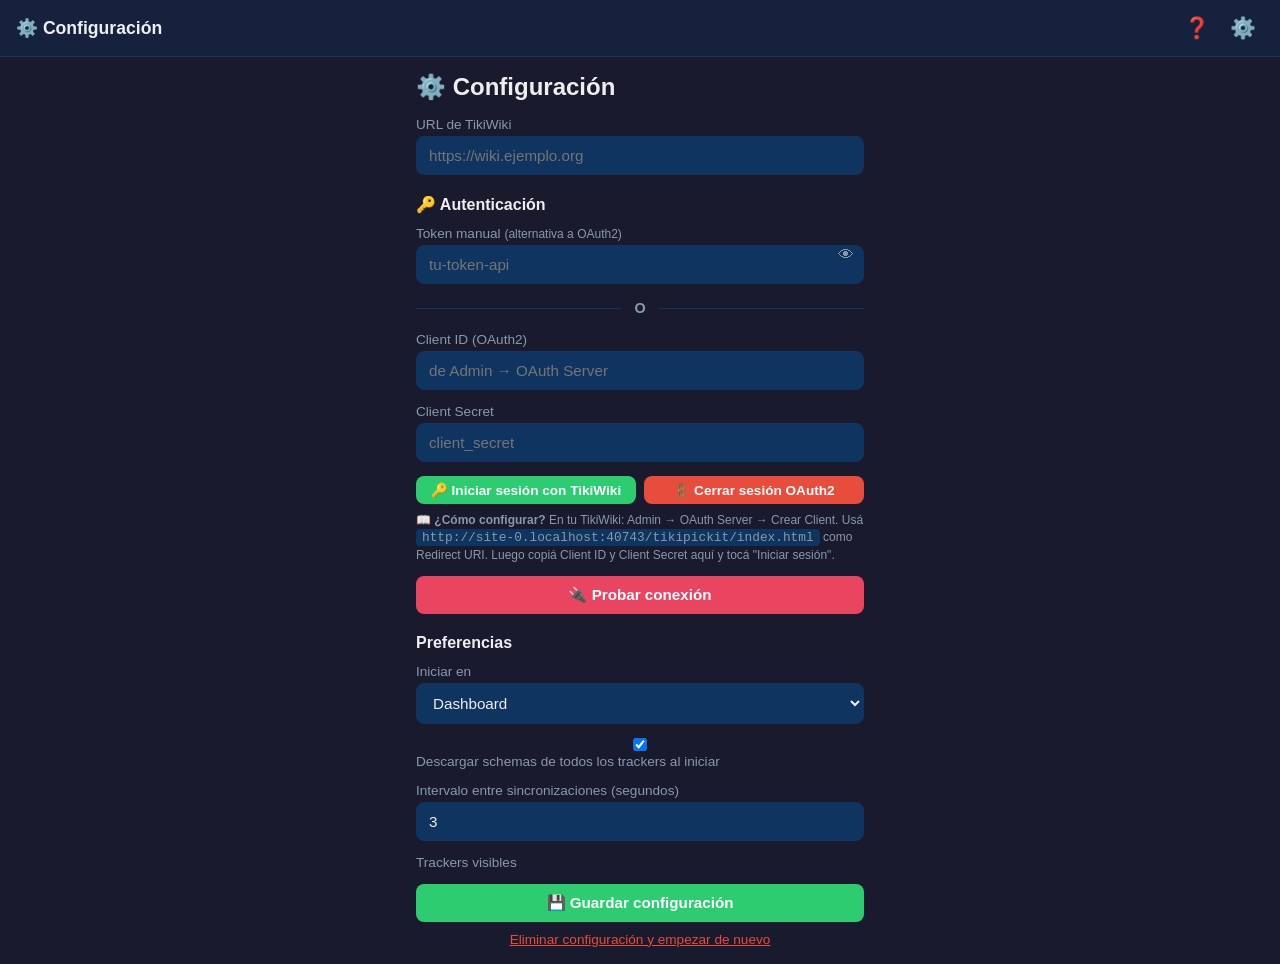
<file: tikipickit/index.html>
<!DOCTYPE html>
<html lang="es">
<head>
<meta charset="UTF-8">
<meta name="viewport" content="width=device-width,initial-scale=1,maximum-scale=1,user-scalable=no">
<meta name="theme-color" content="#16213e">
<meta name="apple-mobile-web-app-capable" content="yes">
<link rel="manifest" href="manifest.json">
<link rel="icon" href="icons/icon-192.svg" type="image/svg+xml">
<title>TikiPickIt</title>
<style>
/* ─── Reset & Base ─── */
*,*::before,*::after{box-sizing:border-box;margin:0;padding:0}
html{font-size:16px;-webkit-text-size-adjust:100%}
body{
  font-family:-apple-system,BlinkMacSystemFont,'Segoe UI',Roboto,Oxygen,Ubuntu,sans-serif;
  background:#1a1a2e;color:#eee;min-height:100vh;display:flex;flex-direction:column;
  --accent:#e94560;--bg-card:#16213e;--bg-input:#0f3460;--text-muted:#8899aa;
  --green:#2ecc71;--yellow:#f39c12;--red:#e74c3c;
}
a{color:var(--accent)}
/* ─── Header ─── */
header{
  background:var(--bg-card);padding:12px 16px;display:flex;align-items:center;
  justify-content:space-between;border-bottom:1px solid #0f3460;position:sticky;top:0;z-index:10
}
header h1{font-size:1.1rem;font-weight:600}
header .badge{font-size:.75rem;background:var(--accent);color:#fff;padding:2px 8px;border-radius:12px;margin-left:8px}
header button{background:none;border:none;color:#eee;font-size:1.3rem;cursor:pointer;padding:4px 8px}
/* ─── Views ─── */
.view{display:none;flex:1;padding:16px}
.view.active{display:block}
/* ─── Buttons ─── */
.btn{
  display:inline-block;padding:10px 20px;border:none;border-radius:8px;
  font-size:.95rem;font-weight:600;cursor:pointer;text-align:center;
  transition:opacity .2s;width:100%
}
.btn:hover{opacity:.85}
.btn:disabled{opacity:.4;cursor:not-allowed}
.btn-primary{background:var(--accent);color:#fff}
.btn-secondary{background:var(--bg-input);color:#eee}
.btn-success{background:var(--green);color:#fff}
.btn-danger{background:var(--red);color:#fff}
.btn-small{padding:6px 14px;width:auto;font-size:.85rem}
/* ─── Loading spinner ─── */
.spinner{width:36px;height:36px;border:3px solid #0f3460;border-top-color:var(--accent);border-radius:50%;animation:spin .8s linear infinite;margin:0 auto}
@keyframes spin{to{transform:rotate(360deg)}}
/* ─── Settings ─── */
#view-settings{max-width:480px;margin:0 auto}
#view-settings h2{margin-bottom:16px}
.form-group{margin-bottom:14px}
.form-group label{display:block;font-size:.85rem;color:var(--text-muted);margin-bottom:4px}
.form-group input,select,textarea{
  width:100%;padding:10px 12px;border:1px solid #0f3460;border-radius:8px;
  background:var(--bg-input);color:#eee;font-size:.95rem
}
.form-group input:focus{outline:none;border-color:var(--accent)}
.toggle-pw{position:relative}
.toggle-pw input{padding-right:40px}
.toggle-pw .eye{position:absolute;right:10px;top:50%;transform:translateY(-50%);background:none;border:none;color:var(--text-muted);cursor:pointer;font-size:1rem}
.token-status{font-size:.75rem;margin-top:2px}
.token-status.ok{color:var(--green)}
.conn-status{margin:8px 0;padding:10px;border-radius:8px;font-size:.85rem;text-align:center}
.conn-status.ok{background:rgba(46,204,113,.15);color:var(--green);border:1px solid rgba(46,204,113,.3)}
.conn-status.err{background:rgba(231,76,60,.15);color:var(--red);border:1px solid rgba(231,76,60,.3)}
.conn-status.loading{background:rgba(243,156,18,.15);color:var(--yellow);border:1px solid rgba(243,156,18,.3)}
.conn-status.info{background:rgba(52,152,219,.15);color:#3498db;border:1px solid rgba(52,152,219,.3)}
.checkbox-group label{display:flex;align-items:center;gap:8px;padding:6px 0;cursor:pointer}
.checkbox-group input[type=checkbox]{width:18px;height:18px;accent-color:var(--accent)}
.auth-divider{display:flex;align-items:center;gap:12px;margin:16px 0;color:var(--text-muted);font-size:.8rem}
.auth-divider::before,.auth-divider::after{content:'';flex:1;border-bottom:1px solid #0f3460}
.auth-divider span{font-size:.9rem;font-weight:600}
/* ─── Dashboard ─── */
.sync-bar{
  display:flex;align-items:center;justify-content:space-between;
  padding:10px 0;margin-bottom:12px;font-size:.85rem;color:var(--text-muted);
  border-bottom:1px solid #0f3460;flex-wrap:wrap;gap:6px
}
.sync-bar .count{font-weight:600;color:#eee}
.tracker-grid{display:flex;flex-direction:column;gap:10px}
.tracker-card{
  background:var(--bg-card);border-radius:12px;padding:16px;cursor:pointer;
  display:flex;align-items:center;gap:14px;transition:transform .15s;border:1px solid transparent
}
/* ─── Help view ─── */
#view-help{max-width:600px;margin:0 auto;font-size:.9rem;line-height:1.6}
#view-help h2{margin-bottom:16px}
#view-help h3{font-size:1rem;margin:20px 0 8px;color:var(--accent)}
#view-help p{margin-bottom:8px}
#view-help code{background:var(--bg-input);padding:1px 6px;border-radius:4px;font-size:.8rem;word-break:break-all}
#view-help ul{padding-left:20px;margin-bottom:12px}
#view-help li{margin-bottom:4px}
#view-help hr{border:none;border-top:1px solid #0f3460;margin:16px 0}
#view-help .help-section{background:var(--bg-card);border-radius:10px;padding:14px;margin-bottom:12px
}
.tracker-card:hover{transform:translateX(4px);border-color:var(--accent)}
.tracker-card .emoji{font-size:1.8rem;flex-shrink:0}
.tracker-card .info{flex:1;min-width:0}
.tracker-card .info .name{font-weight:600;font-size:1rem;white-space:nowrap;overflow:hidden;text-overflow:ellipsis}
.tracker-card .info .meta{font-size:.8rem;color:var(--text-muted);margin-top:2px}
.tracker-card .pending-badge{
  font-size:.75rem;padding:2px 10px;border-radius:12px;font-weight:600;flex-shrink:0
}
.pending-0{background:rgba(46,204,113,.2);color:var(--green)}
.pending-low{background:rgba(243,156,18,.2);color:var(--yellow)}
.pending-high{background:rgba(231,76,60,.2);color:var(--red)}
/* ─── Form ─── */
#view-form{max-width:600px;margin:0 auto}
.form-header{
  display:flex;align-items:center;gap:6px;margin-bottom:16px;flex-wrap:wrap
}
.form-header .pill{
  padding:6px 14px;border-radius:20px;background:var(--bg-input);border:1px solid transparent;
  font-size:.8rem;cursor:pointer;color:var(--text-muted);white-space:nowrap
}
.form-header .pill.active{background:var(--accent);color:#fff;border-color:var(--accent)}
.form-header .pill.home{font-size:1.1rem;padding:6px 10px}
.tracker-form{padding-top:8px}
.tracker-form .form-group textarea{min-height:80px;resize:vertical}
.tracker-form .gps-btn{
  display:flex;align-items:center;gap:8px;padding:10px 14px;background:var(--bg-input);
  border:1px dashed var(--text-muted);border-radius:8px;cursor:pointer;font-size:.9rem;color:#eee;width:100%
}
.tracker-form .gps-btn:hover{border-color:var(--accent);background:rgba(233,69,96,.1)}
.tracker-form .gps-btn:disabled{opacity:.5;cursor:not-allowed}
.tracker-form .gps-coords{font-size:.8rem;color:var(--text-muted);margin-top:4px}
.tracker-form .file-input input[type=file]{font-size:.9rem;color:#eee}
.tracker-form .file-input .file-name{font-size:.8rem;color:var(--text-muted);margin-top:4px}
.form-actions{display:flex;gap:10px;margin-top:20px}
.form-actions .btn{flex:1}
/* ─── Errors view ─── */
.error-item{
  background:var(--bg-card);border-radius:10px;padding:12px;margin-bottom:8px;
  border-left:3px solid var(--red)
}
.error-item .e-tracker{font-weight:600;font-size:.9rem}
.error-item .e-msg{font-size:.8rem;color:var(--red);margin:4px 0}
.error-item .e-meta{font-size:.75rem;color:var(--text-muted)}
.error-item .e-actions{margin-top:8px;display:flex;gap:6px;flex-wrap:wrap}
.error-item .e-actions .btn{padding:4px 12px;font-size:.75rem;width:auto}
/* ─── Toast ─── */
.toast{
  position:fixed;bottom:20px;left:50%;transform:translateX(-50%);padding:12px 24px;
  border-radius:10px;font-size:.9rem;z-index:100;max-width:90%;text-align:center;
  animation:slideUp .3s ease;display:none
}
.toast.show{display:block}
.toast.success{background:rgba(46,204,113,.9);color:#fff}
.toast.error{background:rgba(231,76,60,.9);color:#fff}
.toast.info{background:rgba(52,152,219,.9);color:#fff}
@keyframes slideUp{from{opacity:0;transform:translateX(-50%) translateY(20px)}to{opacity:1;transform:translateX(-50%) translateY(0)}}
/* ─── Misc ─── */
.hidden{display:none!important}
.text-center{text-align:center}
.mt-8{margin-top:8px}
.mb-8{margin-bottom:8px}
.empty-state{padding:40px 20px;text-align:center;color:var(--text-muted)}
.empty-state .big{font-size:3rem;margin-bottom:12px}
.loading-dots::after{content:'...';animation:dots 1.5s steps(4,end) infinite}
@keyframes dots{0%{content:''}25%{content:'.'}50%{content:'..'}75%{content:'...'}}
</style>
</head>
<body>

<header id="app-header">
  <h1>📋 TikiPickIt <span class="badge hidden" id="header-badge">0</span></h1>
  <div style="display:flex;gap:4px;align-items:center">
    <button id="btn-help" title="Ayuda">❓</button>
    <button id="btn-settings" title="Configuración">⚙️</button>
  </div>
</header>

<!-- ─── VIEW: LOADING ─── -->
<section id="view-loading" class="view active">
  <div style="display:flex;flex-direction:column;align-items:center;justify-content:center;min-height:60vh">
    <div class="spinner"></div>
    <p style="margin-top:16px;color:var(--text-muted)">Cargando...</p>
  </div>
</section>

<!-- ─── VIEW: SETTINGS ─── -->
<section id="view-settings" class="view">
  <h2>⚙️ Configuración</h2>

  <div class="form-group">
    <label for="s-url">URL de TikiWiki</label>
    <input type="url" id="s-url" placeholder="https://wiki.ejemplo.org" autocomplete="url">
  </div>

  <h3 style="margin:20px 0 12px;font-size:1rem">🔑 Autenticación</h3>

  <!-- Manual Token -->
  <div class="form-group toggle-pw">
    <label for="s-token">Token manual <span style="font-size:.75rem;color:var(--text-muted)">(alternativa a OAuth2)</span></label>
    <input type="password" id="s-token" placeholder="tu-token-api" autocomplete="off">
    <button class="eye" id="s-token-eye" aria-label="Mostrar/ocultar token">👁</button>
    <div id="s-token-status" class="token-status"></div>
  </div>

  <!-- OAuth2 -->
  <div class="auth-divider"><span>O</span></div>

  <div class="form-group">
    <label for="s-oauth-cid">Client ID (OAuth2)</label>
    <input type="text" id="s-oauth-cid" placeholder="de Admin → OAuth Server" autocomplete="off">
  </div>
  <div class="form-group toggle-pw">
    <label for="s-oauth-secret">Client Secret</label>
    <input type="password" id="s-oauth-secret" placeholder="client_secret" autocomplete="off">
  </div>
  <div style="display:flex;gap:8px;margin-bottom:8px">
    <button class="btn btn-small btn-success" id="s-oauth-login" style="flex:1">🔑 Iniciar sesión con TikiWiki</button>
    <button class="btn btn-small btn-danger" id="s-oauth-logout" style="flex:1">🚪 Cerrar sesión OAuth2</button>
  </div>
  <div id="s-oauth-status" class="conn-status hidden"></div>
  <div style="font-size:.75rem;color:var(--text-muted);margin-bottom:12px;line-height:1.4">
    📖 <strong>¿Cómo configurar?</strong> En tu TikiWiki: Admin → OAuth Server → Crear Client.
    Usá <code id="s-oauth-redirect-demo" style="background:var(--bg-input);padding:1px 6px;border-radius:4px;font-size:.8rem">(cargando...)</code> como Redirect URI.
    Luego copiá Client ID y Client Secret aquí y tocá "Iniciar sesión".
  </div>

  <button class="btn btn-primary" id="s-test">🔌 Probar conexión</button>
  <div id="s-status" class="conn-status hidden"></div>

  <h3 style="margin:20px 0 12px;font-size:1rem">Preferencias</h3>
  <div class="form-group">
    <label for="s-start">Iniciar en</label>
    <select id="s-start">
      <option value="dashboard">Dashboard</option>
      <option value="last">Último tracker usado</option>
    </select>
  </div>
  <div class="form-group">
    <label><input type="checkbox" id="s-auto-schemas" checked> Descargar schemas de todos los trackers al iniciar</label>
  </div>
  <div class="form-group">
    <label for="s-sync-delay">Intervalo entre sincronizaciones (segundos)</label>
    <input type="number" id="s-sync-delay" min="1" max="60" value="3">
  </div>
  <div class="form-group">
    <label>Trackers visibles</label>
    <div id="s-whitelist" class="checkbox-group"></div>
  </div>
  <button class="btn btn-success" id="s-save">💾 Guardar configuración</button>
  <p class="text-center mt-8"><a href="#" id="s-reset" style="color:var(--red);font-size:.85rem">Eliminar configuración y empezar de nuevo</a></p>
</section>

<!-- ─── VIEW: DASHBOARD ─── -->
<section id="view-dashboard" class="view">
  <div class="sync-bar">
    <span>📦 <span class="count" id="d-total-pending">0</span> pendientes</span>
    <span style="display:flex;gap:6px;align-items:center;flex-wrap:wrap">
      <span id="d-sync-status" style="font-size:.8rem">● <span id="d-sync-text">Sin sincronizar</span></span>
      <button class="btn btn-small btn-danger" id="d-show-errors" style="display:none;padding:3px 10px;font-size:.75rem">❌ Errores</button>
    </span>
  </div>
  <div id="d-trackers" class="tracker-grid"></div>
  <div id="d-empty" class="empty-state hidden">
    <div class="big">📭</div>
    <p>No hay trackers disponibles.</p>
    <p style="font-size:.85rem;color:var(--text-muted);margin-top:8px">Verificá tu conexión o configuración.</p>
  </div>
</section>

<!-- ─── VIEW: FORM ─── -->
<section id="view-form" class="view">
  <div class="form-header" id="f-header"></div>
  <div id="f-form" class="tracker-form"></div>
</section>

<!-- ─── VIEW: ERRORS ─── -->
<section id="view-errors" class="view">
  <div style="display:flex;align-items:center;justify-content:space-between;margin-bottom:12px;flex-wrap:wrap;gap:8px">
    <h2>❌ Errores de sincronización</h2>
    <button class="btn btn-small btn-primary" id="e-retry-all">🔄 Reintentar todos</button>
  </div>
  <div id="e-list"></div>
  <p class="text-center mt-8"><a href="#" id="e-back" style="color:var(--text-muted);font-size:.85rem">← Volver al dashboard</a></p>
</section>

<!-- ─── VIEW: HELP ─── -->
<section id="view-help" class="view">
  <h2>❓ Ayuda</h2>

  <div class="help-section">
    <h3>🔧 ¿Qué es TikiPickIt?</h3>
    <p>Aplicación web progresiva (PWA) para cargar datos en trackers de TikiWiki directamente desde el navegador o el celular, con o sin conexión a internet.</p>
  </div>

  <div class="help-section">
    <h3>🔑 Primeros pasos</h3>
    <ol style="padding-left:20px;margin-bottom:0">
      <li><strong>Configurar conexión</strong> — En <a href="#" id="h-go-settings">⚙️ Configuración</a> poné la URL de tu TikiWiki (ej: <code>https://wiki.ejemplo.org</code>).</li>
      <li><strong>Autenticarte</strong> — Usá <strong>OAuth2</strong> (recomendado, con "Iniciar sesión con TikiWiki") o un <strong>Token manual</strong> desde tu perfil de TikiWiki (Admin → API Tokens).</li>
      <li><strong>Seleccionar trackers</strong> — Elegí qué trackers se muestran en tu dashboard desde la sección "Trackers visibles".</li>
      <li><strong>Cargar datos</strong> — Tocá una tarjeta de tracker, completá el formulario y guardá.</li>
    </ol>
  </div>

  <div class="help-section">
    <h3>📶 Sin conexión</h3>
    <p>TikiPickIt guarda los datos <strong>localmente</strong> aunque no tengas internet. Al recuperar la conexión, los datos se sincronizan automáticamente con TikiWiki.</p>
    <p>Los items pendientes aparecen con una cuenta en el badge del header y en el dashboard. Podés sincronizar manualmente desde <a href="#" id="h-go-dashboard">📋 el dashboard</a>.</p>
  </div>

  <div class="help-section">
    <h3>⚠️ Errores y reintentos</h3>
    <p>Si un item falla al sincronizar, pasa a la <a href="#" id="h-go-errors">❌ vista de errores</a>. Podés reintentarlo individualmente o todos juntos.</p>
    <p>Cuando hay más de 3 reintentos fallidos, el item se descarta para no bloquear la cola.</p>
  </div>

  <hr>
  <p style="font-size:.85rem;color:var(--text-muted);text-align:center">
    📖 Más información en <a href="#" id="h-readme" style="color:var(--accent)">TikiPickIt — README</a>
    <br><br>
    <a href="#" id="h-back" style="color:var(--text-muted)">← Volver</a>
  </p>
</section>

<!-- ─── TOAST ─── -->
<div id="toast" class="toast"></div>

<script src="app.js?v=20260710"></script>
</body>
</html>
</file>
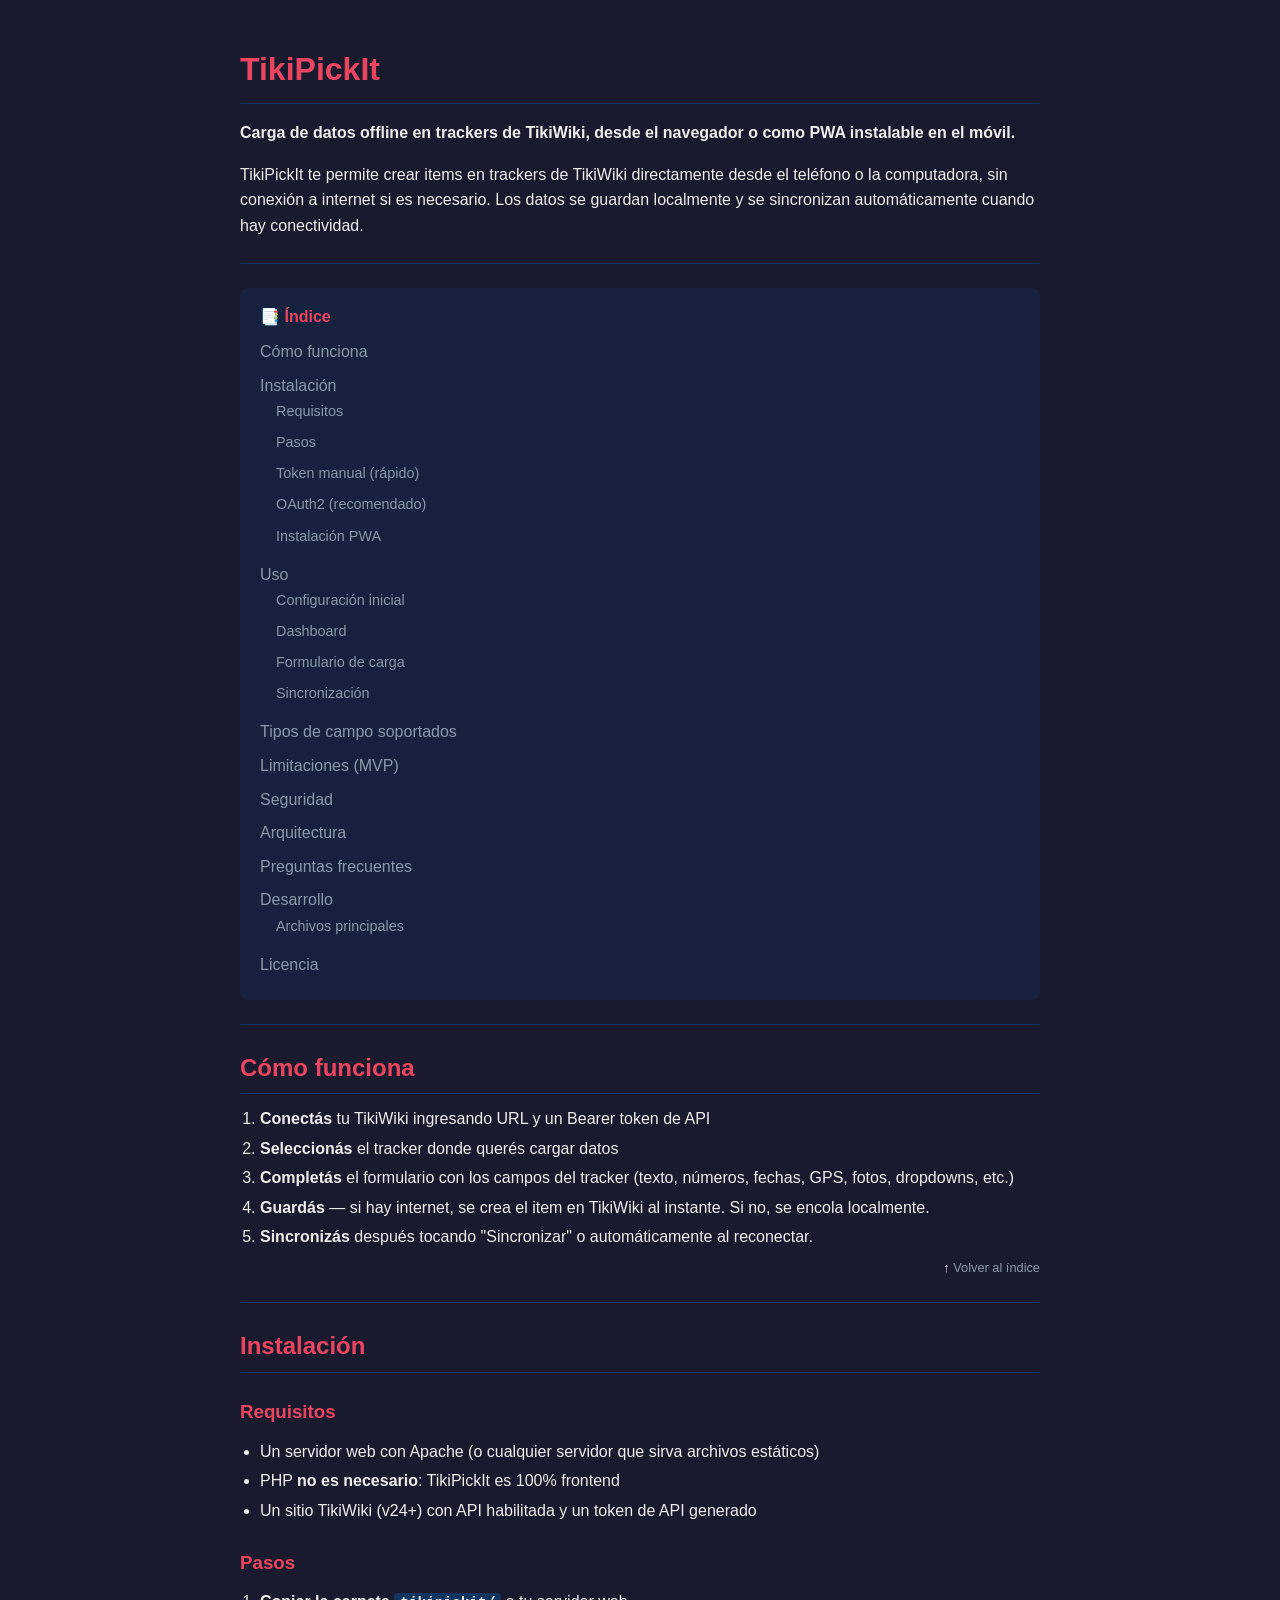
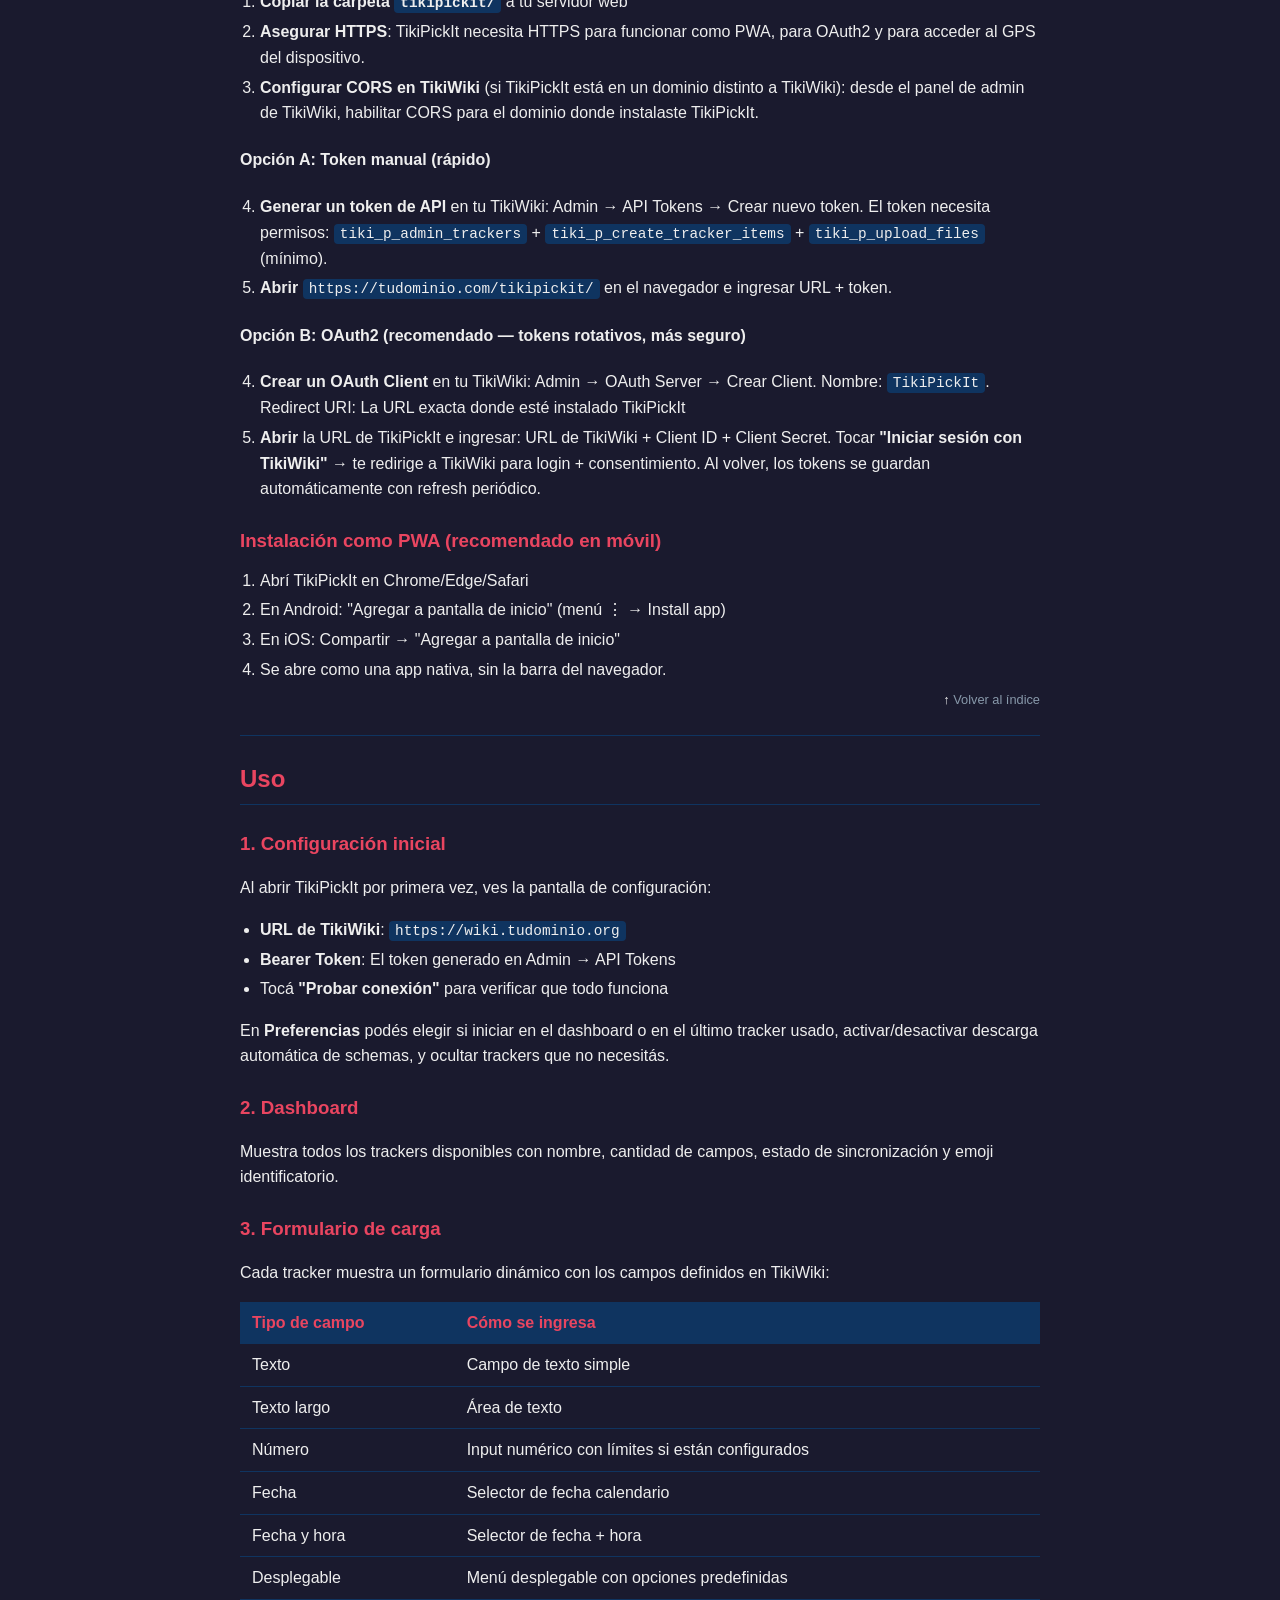
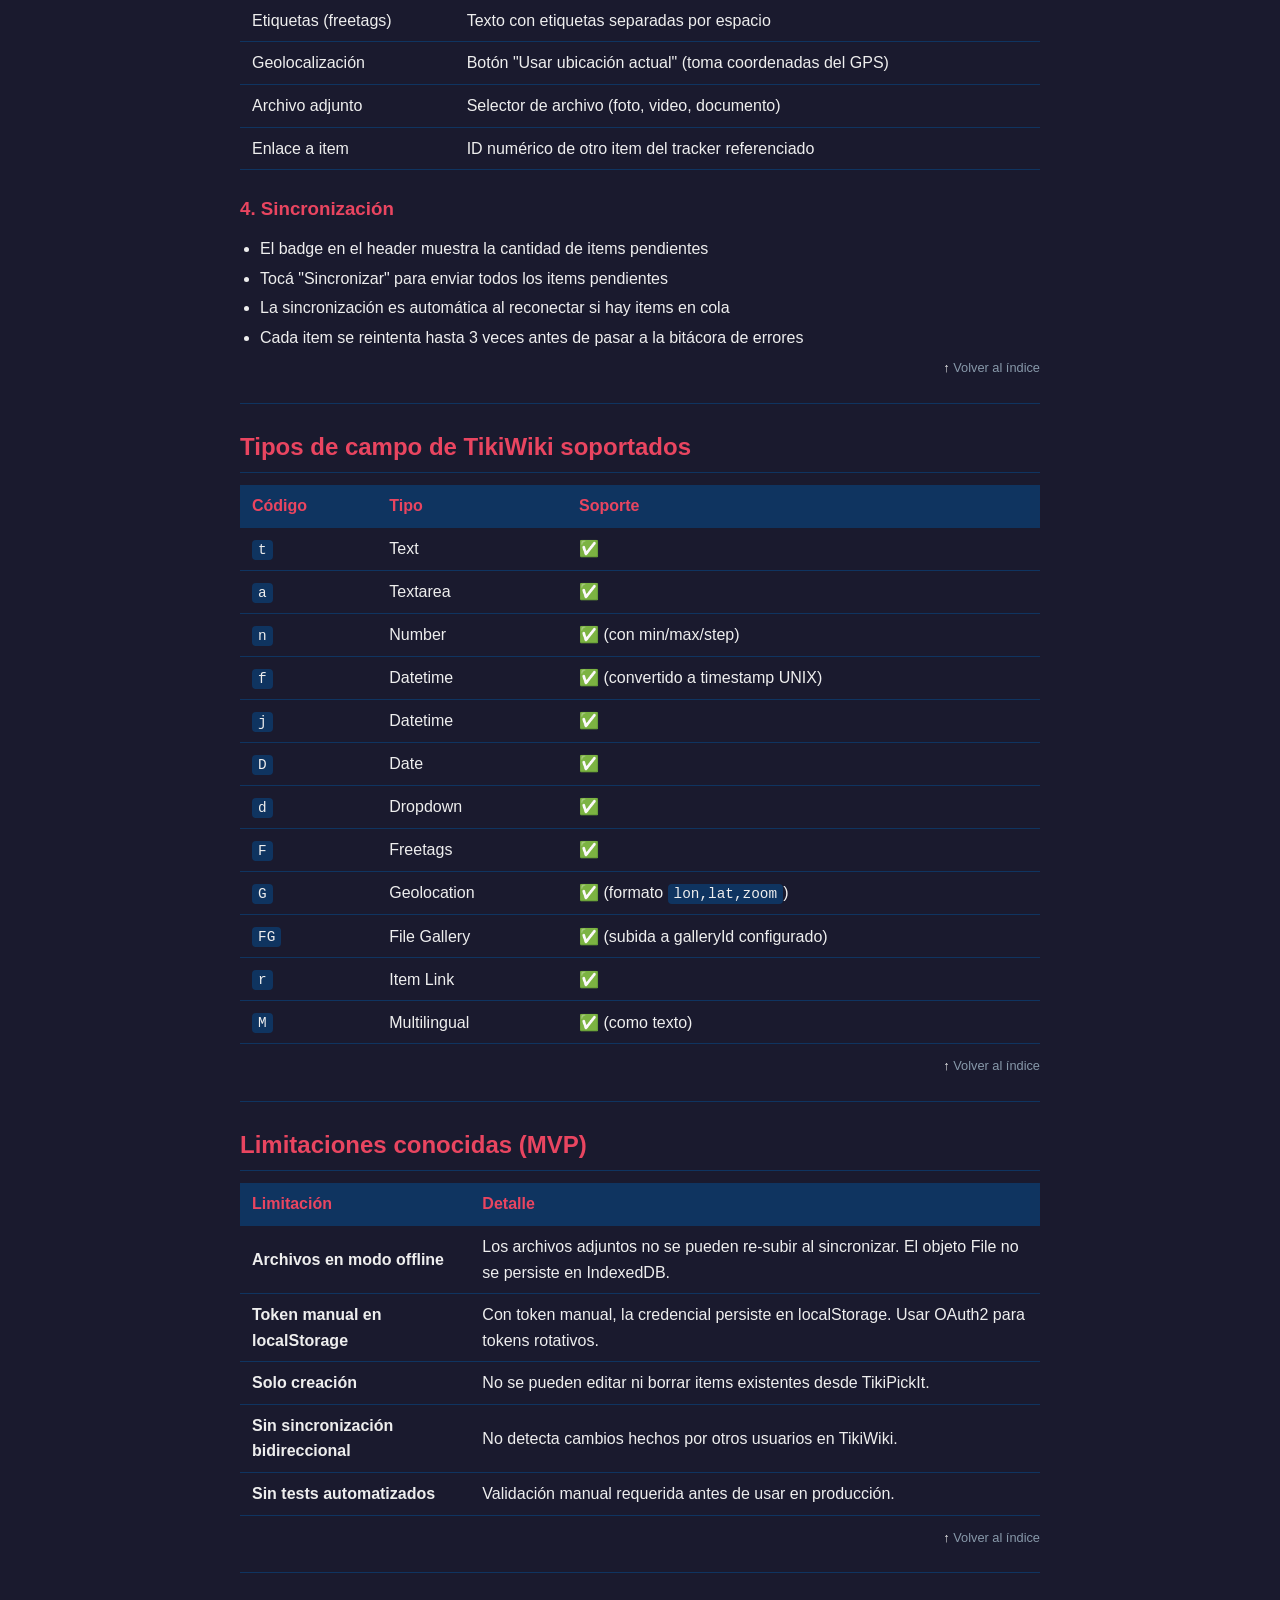
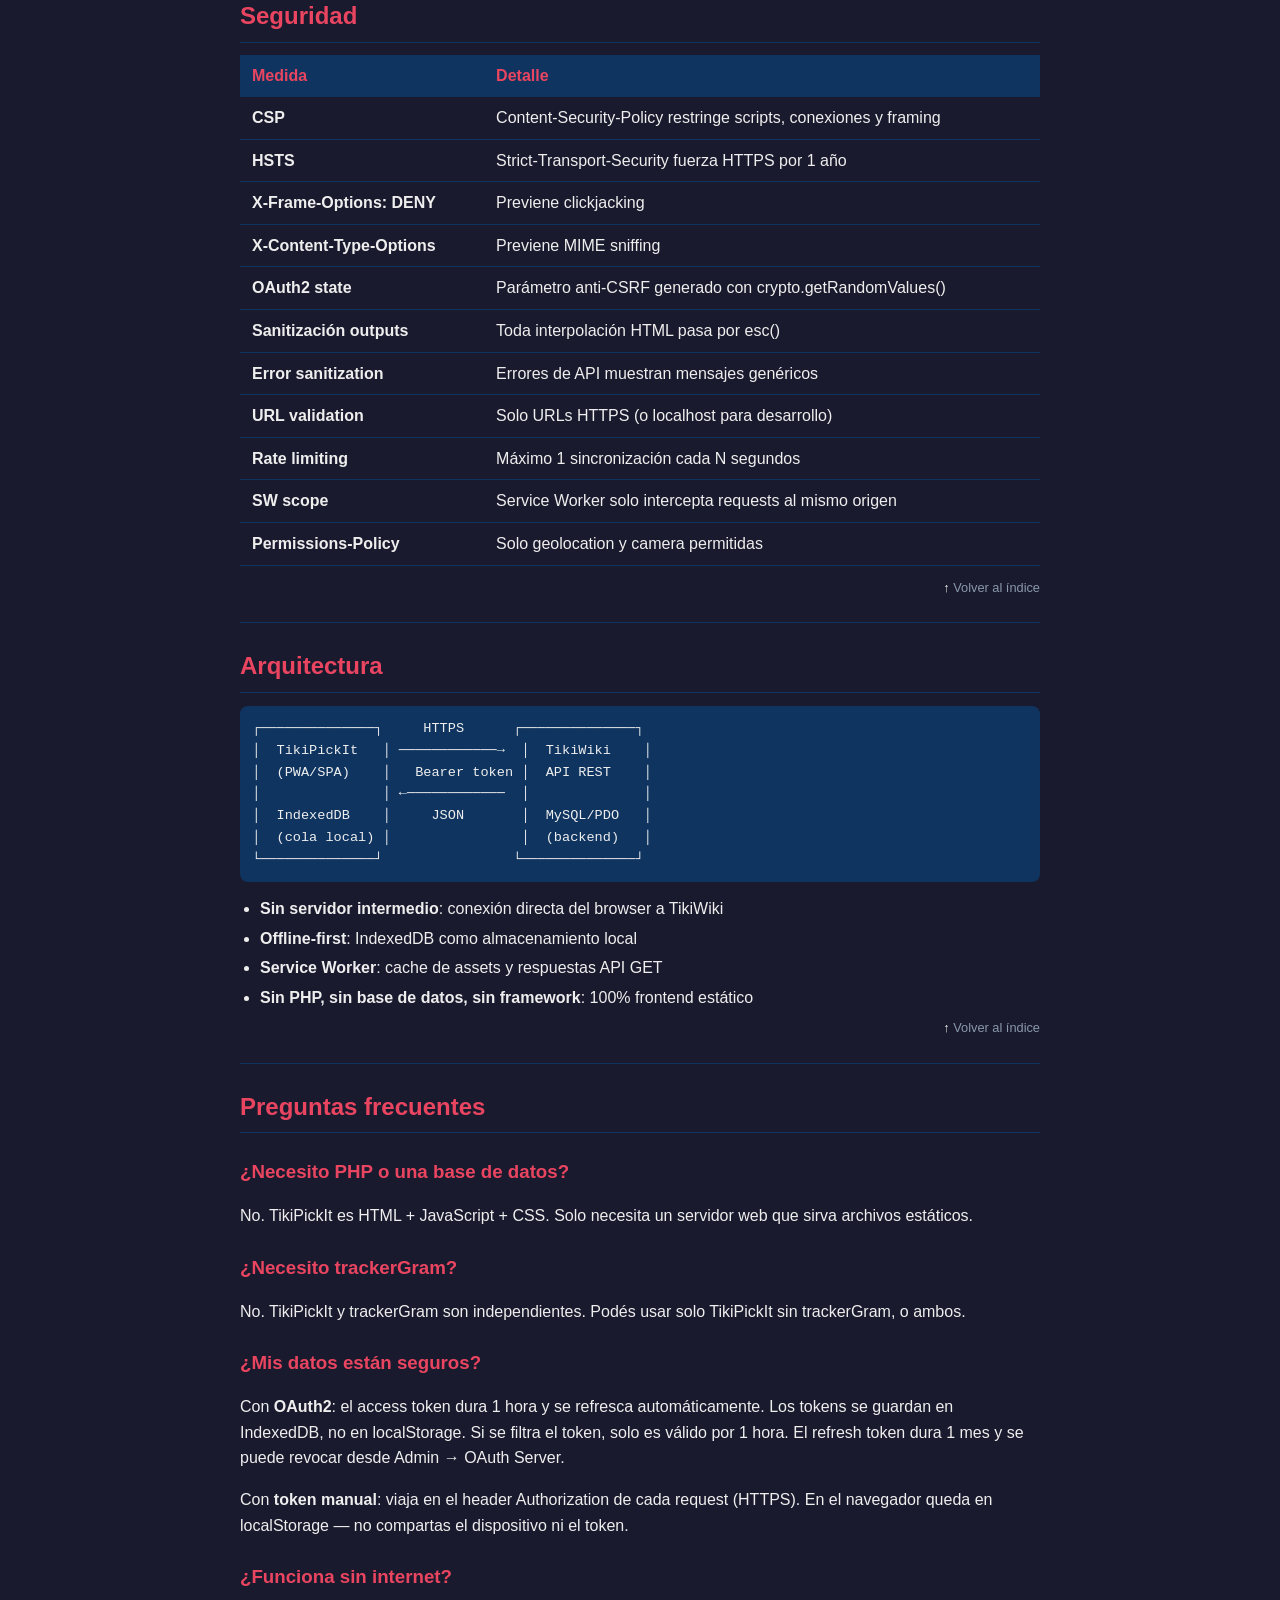
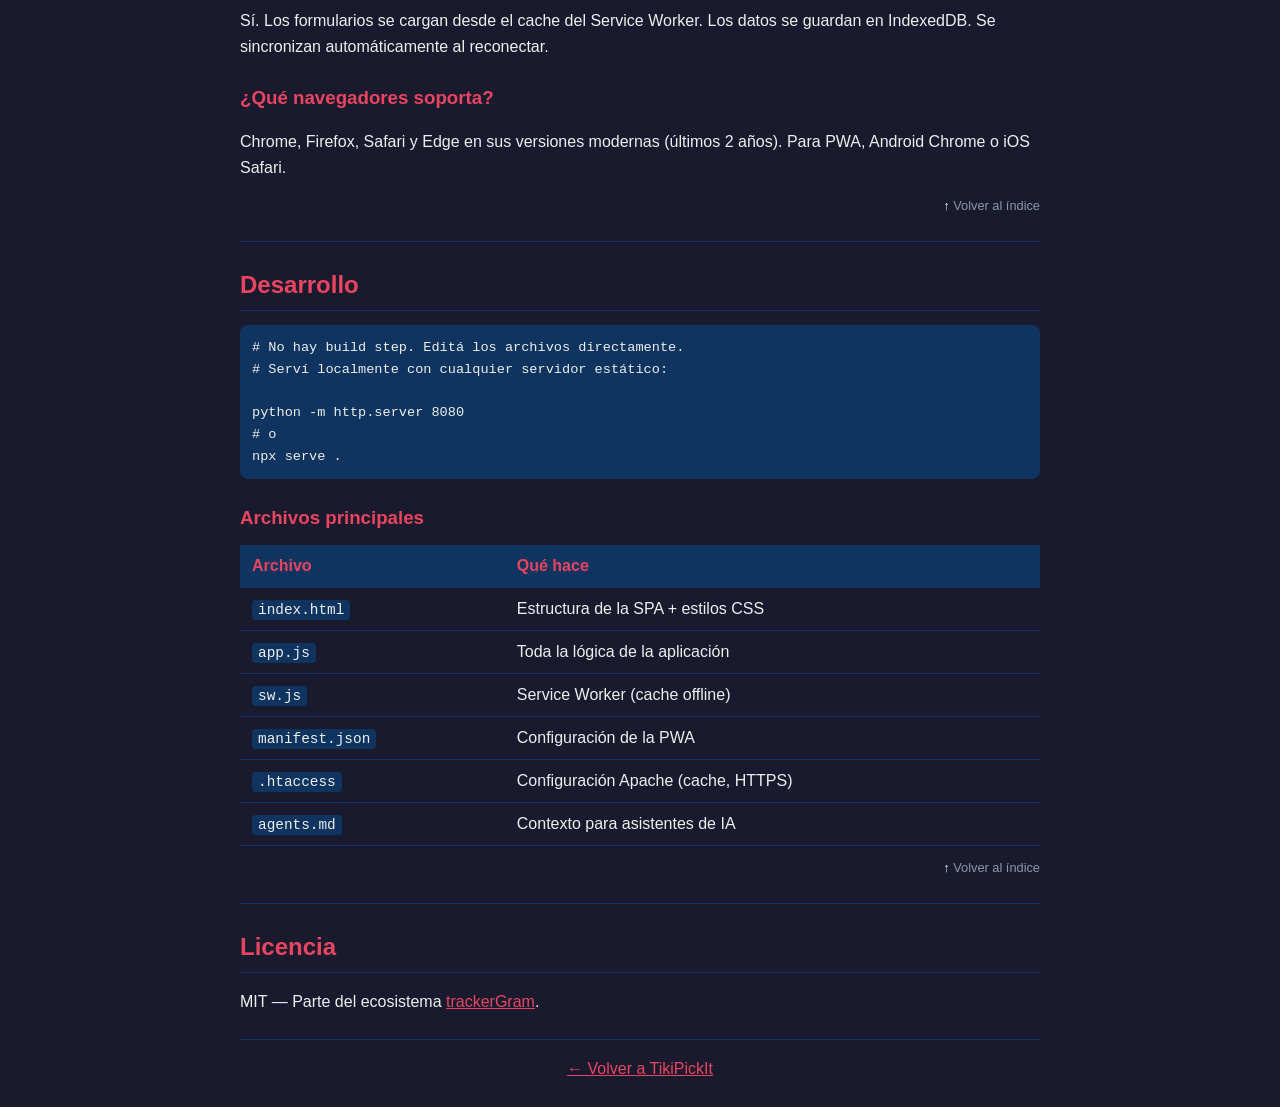
<file: tikipickit/README.html>
<!DOCTYPE html>
<html lang="es">
<head>
<meta charset="UTF-8">
<meta name="viewport" content="width=device-width,initial-scale=1">
<title>TikiPickIt — README</title>
<style>
  body{font-family:-apple-system,BlinkMacSystemFont,'Segoe UI',Roboto,Oxygen,Ubuntu,sans-serif;background:#1a1a2e;color:#eee;line-height:1.6;padding:20px;max-width:800px;margin:0 auto}
  a{color:#e94560}
  a:hover{opacity:.8}
  h1,h2,h3{color:#e94560;margin:24px 0 12px}
  h1{border-bottom:1px solid #0f3460;padding-bottom:8px}
  h2{border-bottom:1px solid #0f3460;padding-bottom:6px}
  hr{border:none;border-top:1px solid #0f3460;margin:24px 0}
  code{background:#0f3460;padding:2px 6px;border-radius:4px;font-size:.9rem}
  pre{background:#0f3460;padding:12px;border-radius:8px;overflow-x:auto;font-size:.85rem}
  table{width:100%;border-collapse:collapse;margin:12px 0}
  th,td{text-align:left;padding:8px 12px;border-bottom:1px solid #0f3460}
  th{background:#0f3460;color:#e94560}
  ul,ol{padding-left:20px;margin:8px 0}
  li{margin-bottom:4px}
  blockquote{background:#16213e;padding:12px;border-left:3px solid #e94560;margin:12px 0;border-radius:0 8px 8px 0}
  .back{margin-top:24px;padding-top:16px;border-top:1px solid #0f3460;text-align:center}
  /* TOC */
  .toc{background:#16213e;border-radius:8px;padding:16px 20px;margin:16px 0}
  .toc-title{font-weight:600;margin-bottom:8px;color:#e94560}
  .toc ul{list-style:none;padding:0;margin:0}
  .toc li{padding:2px 0}
  .toc .l2{padding-left:16px;font-size:.9rem}
  .toc .l3{padding-left:32px;font-size:.85rem}
  .toc a{color:#8899aa;text-decoration:none}
  .toc a:hover{color:#e94560}
  /* Back to index */
  .toctop{text-align:right;font-size:.8rem;margin-top:8px}
  .toctop a{color:#8899aa;text-decoration:none}
  .toctop a:hover{color:#e94560}
  .toctop::before{content:'↑ '}
  /* Heading anchors */
  h2[id],h3[id],h4[id]{scroll-margin-top:16px}
</style>
</head>
<body>

<h1>TikiPickIt</h1>
<p><strong>Carga de datos offline en trackers de TikiWiki, desde el navegador o como PWA instalable en el móvil.</strong></p>
<p>TikiPickIt te permite crear items en trackers de TikiWiki directamente desde el teléfono o la computadora, sin conexión a internet si es necesario. Los datos se guardan localmente y se sincronizan automáticamente cuando hay conectividad.</p>

<hr>

<div class="toc">
  <div class="toc-title">📑 Índice</div>
  <ul>
    <li><a href="#como-funciona">Cómo funciona</a></li>
    <li><a href="#instalacion">Instalación</a>
      <ul>
        <li class="l2"><a href="#requisitos">Requisitos</a></li>
        <li class="l2"><a href="#pasos">Pasos</a></li>
        <li class="l2"><a href="#token-manual">Token manual (rápido)</a></li>
        <li class="l2"><a href="#oauth2">OAuth2 (recomendado)</a></li>
        <li class="l2"><a href="#instalacion-pwa">Instalación PWA</a></li>
      </ul>
    </li>
    <li><a href="#uso">Uso</a>
      <ul>
        <li class="l2"><a href="#configuracion-inicial">Configuración inicial</a></li>
        <li class="l2"><a href="#dashboard">Dashboard</a></li>
        <li class="l2"><a href="#formulario-de-carga">Formulario de carga</a></li>
        <li class="l2"><a href="#sincronizacion">Sincronización</a></li>
      </ul>
    </li>
    <li><a href="#tipos-de-campo-soportados">Tipos de campo soportados</a></li>
    <li><a href="#limitaciones">Limitaciones (MVP)</a></li>
    <li><a href="#seguridad">Seguridad</a></li>
    <li><a href="#arquitectura">Arquitectura</a></li>
    <li><a href="#preguntas-frecuentes">Preguntas frecuentes</a></li>
    <li><a href="#desarrollo">Desarrollo</a>
      <ul>
        <li class="l2"><a href="#archivos-principales">Archivos principales</a></li>
      </ul>
    </li>
    <li><a href="#licencia">Licencia</a></li>
  </ul>
</div>

<hr>

<h2 id="como-funciona">Cómo funciona</h2>
<ol>
<li><strong>Conectás</strong> tu TikiWiki ingresando URL y un Bearer token de API</li>
<li><strong>Seleccionás</strong> el tracker donde querés cargar datos</li>
<li><strong>Completás</strong> el formulario con los campos del tracker (texto, números, fechas, GPS, fotos, dropdowns, etc.)</li>
<li><strong>Guardás</strong> — si hay internet, se crea el item en TikiWiki al instante. Si no, se encola localmente.</li>
<li><strong>Sincronizás</strong> después tocando "Sincronizar" o automáticamente al reconectar.</li>
</ol>
<div class="toctop"><a href="#">Volver al índice</a></div>

<hr>

<h2 id="instalacion">Instalación</h2>

<h3 id="requisitos">Requisitos</h3>
<ul>
<li>Un servidor web con Apache (o cualquier servidor que sirva archivos estáticos)</li>
<li>PHP <strong>no es necesario</strong>: TikiPickIt es 100% frontend</li>
<li>Un sitio TikiWiki (v24+) con API habilitada y un token de API generado</li>
</ul>

<h3 id="pasos">Pasos</h3>
<ol>
<li><strong>Copiar la carpeta <code>tikipickit/</code></strong> a tu servidor web</li>
<li><strong>Asegurar HTTPS</strong>: TikiPickIt necesita HTTPS para funcionar como PWA, para OAuth2 y para acceder al GPS del dispositivo.</li>
<li><strong>Configurar CORS en TikiWiki</strong> (si TikiPickIt está en un dominio distinto a TikiWiki): desde el panel de admin de TikiWiki, habilitar CORS para el dominio donde instalaste TikiPickIt.</li>
</ol>

<h4 id="token-manual">Opción A: Token manual (rápido)</h4>
<ol start="4">
<li><strong>Generar un token de API</strong> en tu TikiWiki: Admin → API Tokens → Crear nuevo token. El token necesita permisos: <code>tiki_p_admin_trackers</code> + <code>tiki_p_create_tracker_items</code> + <code>tiki_p_upload_files</code> (mínimo).</li>
<li><strong>Abrir</strong> <code>https://tudominio.com/tikipickit/</code> en el navegador e ingresar URL + token.</li>
</ol>

<h4 id="oauth2">Opción B: OAuth2 (recomendado — tokens rotativos, más seguro)</h4>
<ol start="4">
<li><strong>Crear un OAuth Client</strong> en tu TikiWiki: Admin → OAuth Server → Crear Client. Nombre: <code>TikiPickIt</code>. Redirect URI: La URL exacta donde esté instalado TikiPickIt</li>
<li><strong>Abrir</strong> la URL de TikiPickIt e ingresar: URL de TikiWiki + Client ID + Client Secret. Tocar <strong>"Iniciar sesión con TikiWiki"</strong> → te redirige a TikiWiki para login + consentimiento. Al volver, los tokens se guardan automáticamente con refresh periódico.</li>
</ol>

<h3 id="instalacion-pwa">Instalación como PWA (recomendado en móvil)</h3>
<ol>
<li>Abrí TikiPickIt en Chrome/Edge/Safari</li>
<li>En Android: "Agregar a pantalla de inicio" (menú ⋮ → Install app)</li>
<li>En iOS: Compartir → "Agregar a pantalla de inicio"</li>
<li>Se abre como una app nativa, sin la barra del navegador.</li>
</ol>
<div class="toctop"><a href="#">Volver al índice</a></div>

<hr>

<h2 id="uso">Uso</h2>

<h3 id="configuracion-inicial">1. Configuración inicial</h3>
<p>Al abrir TikiPickIt por primera vez, ves la pantalla de configuración:</p>
<ul>
<li><strong>URL de TikiWiki</strong>: <code>https://wiki.tudominio.org</code></li>
<li><strong>Bearer Token</strong>: El token generado en Admin → API Tokens</li>
<li>Tocá <strong>"Probar conexión"</strong> para verificar que todo funciona</li>
</ul>
<p>En <strong>Preferencias</strong> podés elegir si iniciar en el dashboard o en el último tracker usado, activar/desactivar descarga automática de schemas, y ocultar trackers que no necesitás.</p>

<h3 id="dashboard">2. Dashboard</h3>
<p>Muestra todos los trackers disponibles con nombre, cantidad de campos, estado de sincronización y emoji identificatorio.</p>

<h3 id="formulario-de-carga">3. Formulario de carga</h3>
<p>Cada tracker muestra un formulario dinámico con los campos definidos en TikiWiki:</p>
<table>
<tr><th>Tipo de campo</th><th>Cómo se ingresa</th></tr>
<tr><td>Texto</td><td>Campo de texto simple</td></tr>
<tr><td>Texto largo</td><td>Área de texto</td></tr>
<tr><td>Número</td><td>Input numérico con límites si están configurados</td></tr>
<tr><td>Fecha</td><td>Selector de fecha calendario</td></tr>
<tr><td>Fecha y hora</td><td>Selector de fecha + hora</td></tr>
<tr><td>Desplegable</td><td>Menú desplegable con opciones predefinidas</td></tr>
<tr><td>Etiquetas (freetags)</td><td>Texto con etiquetas separadas por espacio</td></tr>
<tr><td>Geolocalización</td><td>Botón "Usar ubicación actual" (toma coordenadas del GPS)</td></tr>
<tr><td>Archivo adjunto</td><td>Selector de archivo (foto, video, documento)</td></tr>
<tr><td>Enlace a item</td><td>ID numérico de otro item del tracker referenciado</td></tr>
</table>

<h3 id="sincronizacion">4. Sincronización</h3>
<ul>
<li>El badge en el header muestra la cantidad de items pendientes</li>
<li>Tocá "Sincronizar" para enviar todos los items pendientes</li>
<li>La sincronización es automática al reconectar si hay items en cola</li>
<li>Cada item se reintenta hasta 3 veces antes de pasar a la bitácora de errores</li>
</ul>
<div class="toctop"><a href="#">Volver al índice</a></div>

<hr>

<h2 id="tipos-de-campo-soportados">Tipos de campo de TikiWiki soportados</h2>
<table>
<tr><th>Código</th><th>Tipo</th><th>Soporte</th></tr>
<tr><td><code>t</code></td><td>Text</td><td>✅</td></tr>
<tr><td><code>a</code></td><td>Textarea</td><td>✅</td></tr>
<tr><td><code>n</code></td><td>Number</td><td>✅ (con min/max/step)</td></tr>
<tr><td><code>f</code></td><td>Datetime</td><td>✅ (convertido a timestamp UNIX)</td></tr>
<tr><td><code>j</code></td><td>Datetime</td><td>✅</td></tr>
<tr><td><code>D</code></td><td>Date</td><td>✅</td></tr>
<tr><td><code>d</code></td><td>Dropdown</td><td>✅</td></tr>
<tr><td><code>F</code></td><td>Freetags</td><td>✅</td></tr>
<tr><td><code>G</code></td><td>Geolocation</td><td>✅ (formato <code>lon,lat,zoom</code>)</td></tr>
<tr><td><code>FG</code></td><td>File Gallery</td><td>✅ (subida a galleryId configurado)</td></tr>
<tr><td><code>r</code></td><td>Item Link</td><td>✅</td></tr>
<tr><td><code>M</code></td><td>Multilingual</td><td>✅ (como texto)</td></tr>
</table>
<div class="toctop"><a href="#">Volver al índice</a></div>

<hr>

<h2 id="limitaciones">Limitaciones conocidas (MVP)</h2>
<table>
<tr><th>Limitación</th><th>Detalle</th></tr>
<tr><td><strong>Archivos en modo offline</strong></td><td>Los archivos adjuntos no se pueden re-subir al sincronizar. El objeto File no se persiste en IndexedDB.</td></tr>
<tr><td><strong>Token manual en localStorage</strong></td><td>Con token manual, la credencial persiste en localStorage. Usar OAuth2 para tokens rotativos.</td></tr>
<tr><td><strong>Solo creación</strong></td><td>No se pueden editar ni borrar items existentes desde TikiPickIt.</td></tr>
<tr><td><strong>Sin sincronización bidireccional</strong></td><td>No detecta cambios hechos por otros usuarios en TikiWiki.</td></tr>
<tr><td><strong>Sin tests automatizados</strong></td><td>Validación manual requerida antes de usar en producción.</td></tr>
</table>
<div class="toctop"><a href="#">Volver al índice</a></div>

<hr>

<h2 id="seguridad">Seguridad</h2>
<table>
<tr><th>Medida</th><th>Detalle</th></tr>
<tr><td><strong>CSP</strong></td><td>Content-Security-Policy restringe scripts, conexiones y framing</td></tr>
<tr><td><strong>HSTS</strong></td><td>Strict-Transport-Security fuerza HTTPS por 1 año</td></tr>
<tr><td><strong>X-Frame-Options: DENY</strong></td><td>Previene clickjacking</td></tr>
<tr><td><strong>X-Content-Type-Options</strong></td><td>Previene MIME sniffing</td></tr>
<tr><td><strong>OAuth2 state</strong></td><td>Parámetro anti-CSRF generado con crypto.getRandomValues()</td></tr>
<tr><td><strong>Sanitización outputs</strong></td><td>Toda interpolación HTML pasa por esc()</td></tr>
<tr><td><strong>Error sanitization</strong></td><td>Errores de API muestran mensajes genéricos</td></tr>
<tr><td><strong>URL validation</strong></td><td>Solo URLs HTTPS (o localhost para desarrollo)</td></tr>
<tr><td><strong>Rate limiting</strong></td><td>Máximo 1 sincronización cada N segundos</td></tr>
<tr><td><strong>SW scope</strong></td><td>Service Worker solo intercepta requests al mismo origen</td></tr>
<tr><td><strong>Permissions-Policy</strong></td><td>Solo geolocation y camera permitidas</td></tr>
</table>
<div class="toctop"><a href="#">Volver al índice</a></div>

<hr>

<h2 id="arquitectura">Arquitectura</h2>
<pre>
┌──────────────┐     HTTPS      ┌──────────────┐
│  TikiPickIt   │ ────────────→  │  TikiWiki    │
│  (PWA/SPA)    │   Bearer token │  API REST    │
│               │ ←────────────  │              │
│  IndexedDB    │     JSON       │  MySQL/PDO   │
│  (cola local) │                │  (backend)   │
└──────────────┘                └──────────────┘
</pre>
<ul>
<li><strong>Sin servidor intermedio</strong>: conexión directa del browser a TikiWiki</li>
<li><strong>Offline-first</strong>: IndexedDB como almacenamiento local</li>
<li><strong>Service Worker</strong>: cache de assets y respuestas API GET</li>
<li><strong>Sin PHP, sin base de datos, sin framework</strong>: 100% frontend estático</li>
</ul>
<div class="toctop"><a href="#">Volver al índice</a></div>

<hr>

<h2 id="preguntas-frecuentes">Preguntas frecuentes</h2>

<h3>¿Necesito PHP o una base de datos?</h3>
<p>No. TikiPickIt es HTML + JavaScript + CSS. Solo necesita un servidor web que sirva archivos estáticos.</p>

<h3>¿Necesito trackerGram?</h3>
<p>No. TikiPickIt y trackerGram son independientes. Podés usar solo TikiPickIt sin trackerGram, o ambos.</p>

<h3>¿Mis datos están seguros?</h3>
<p>Con <strong>OAuth2</strong>: el access token dura 1 hora y se refresca automáticamente. Los tokens se guardan en IndexedDB, no en localStorage. Si se filtra el token, solo es válido por 1 hora. El refresh token dura 1 mes y se puede revocar desde Admin → OAuth Server.</p>
<p>Con <strong>token manual</strong>: viaja en el header Authorization de cada request (HTTPS). En el navegador queda en localStorage — no compartas el dispositivo ni el token.</p>

<h3>¿Funciona sin internet?</h3>
<p>Sí. Los formularios se cargan desde el cache del Service Worker. Los datos se guardan en IndexedDB. Se sincronizan automáticamente al reconectar.</p>

<h3>¿Qué navegadores soporta?</h3>
<p>Chrome, Firefox, Safari y Edge en sus versiones modernas (últimos 2 años). Para PWA, Android Chrome o iOS Safari.</p>
<div class="toctop"><a href="#">Volver al índice</a></div>

<hr>

<h2 id="desarrollo">Desarrollo</h2>
<pre>
# No hay build step. Editá los archivos directamente.
# Serví localmente con cualquier servidor estático:

python -m http.server 8080
# o
npx serve .
</pre>

<h3 id="archivos-principales">Archivos principales</h3>
<table>
<tr><th>Archivo</th><th>Qué hace</th></tr>
<tr><td><code>index.html</code></td><td>Estructura de la SPA + estilos CSS</td></tr>
<tr><td><code>app.js</code></td><td>Toda la lógica de la aplicación</td></tr>
<tr><td><code>sw.js</code></td><td>Service Worker (cache offline)</td></tr>
<tr><td><code>manifest.json</code></td><td>Configuración de la PWA</td></tr>
<tr><td><code>.htaccess</code></td><td>Configuración Apache (cache, HTTPS)</td></tr>
<tr><td><code>agents.md</code></td><td>Contexto para asistentes de IA</td></tr>
</table>
<div class="toctop"><a href="#">Volver al índice</a></div>

<hr>

<h2 id="licencia">Licencia</h2>
<p>MIT — Parte del ecosistema <a href="https://github.com/cheperico/trackergram">trackerGram</a>.</p>

<p class="back"><a href=".">← Volver a TikiPickIt</a></p>

</body>
</html>
</file>
